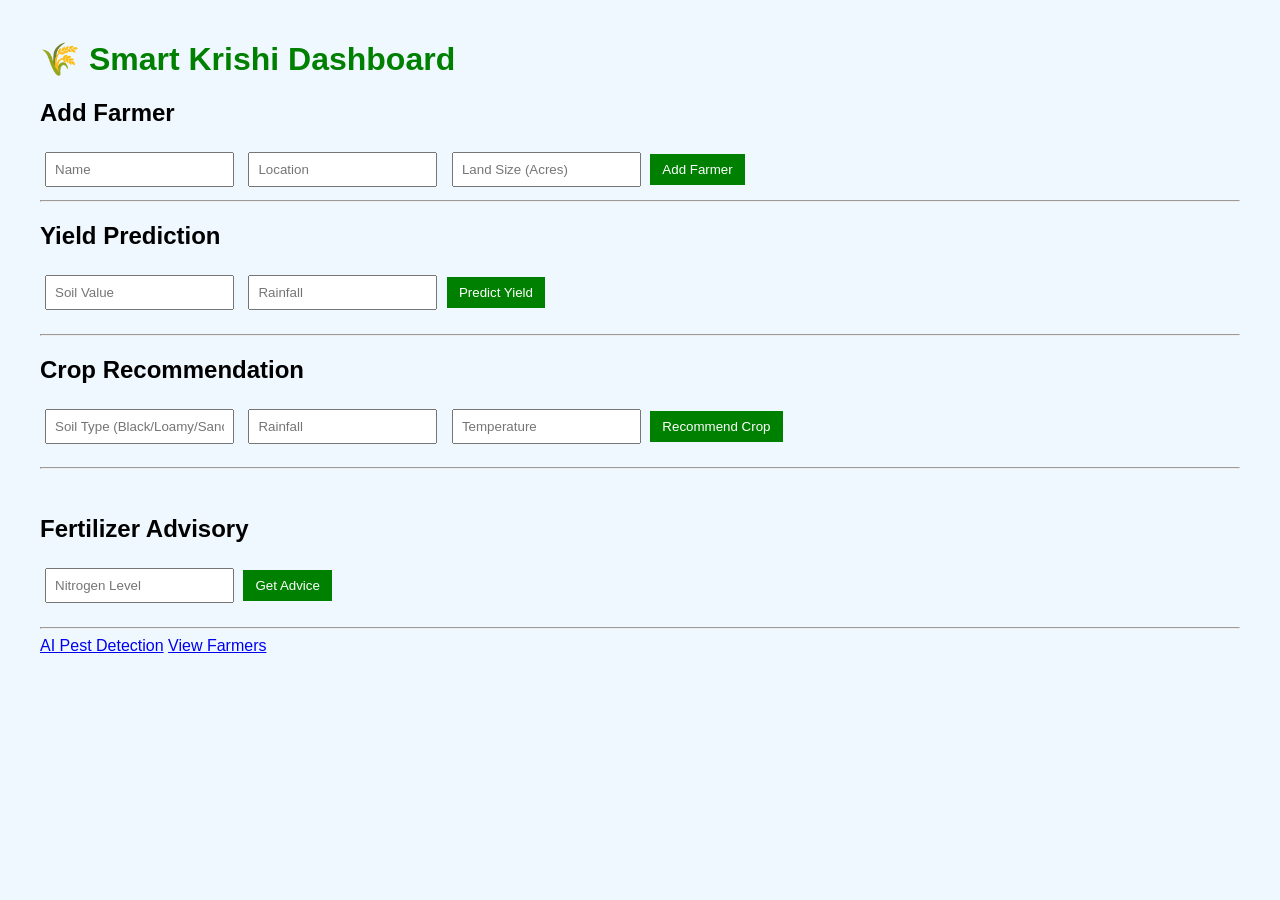
<file: templates/index.html>
<!DOCTYPE html>
<html>
<head>
    <title>Smart Krishi</title>
    <link rel="stylesheet" href="/static/css/style.css">
</head>
<body>

<h1>🌾 Smart Krishi Dashboard</h1>

<h2>Add Farmer</h2>
<form id="farmerForm">
    <input type="text" name="name" placeholder="Name" required>
    <input type="text" name="location" placeholder="Location" required>
    <input type="number" name="land_size" placeholder="Land Size (Acres)" required>
    <button type="submit">Add Farmer</button>
</form>

<hr>

<h2>Yield Prediction</h2>
<input type="number" id="soil" placeholder="Soil Value">
<input type="number" id="rainfall" placeholder="Rainfall">
<button onclick="predictYield()">Predict Yield</button>

<h3 id="result"></h3>

<hr>
  <h2>Crop Recommendation</h2>

<input type="text" id="soil_type" placeholder="Soil Type (Black/Loamy/Sandy)">
<input type="number" id="rainfall_crop" placeholder="Rainfall">
<input type="number" id="temperature" placeholder="Temperature">

<button onclick="recommendCrop()">Recommend Crop</button>

<h3 id="crop_result"></h3>
<hr>
<br>

<h2>Fertilizer Advisory</h2>
<input type="number" id="nitrogen" placeholder="Nitrogen Level">
<button onclick="fertilizerAdvice()">Get Advice</button>
<h3 id="fertilizer_result"></h3>

<hr>
<a href="/pest_detection">AI Pest Detection</a>

<a href="/dashboard">View Farmers</a>



<script src="/static/js/script.js"></script>
</body>
</html>
</file>
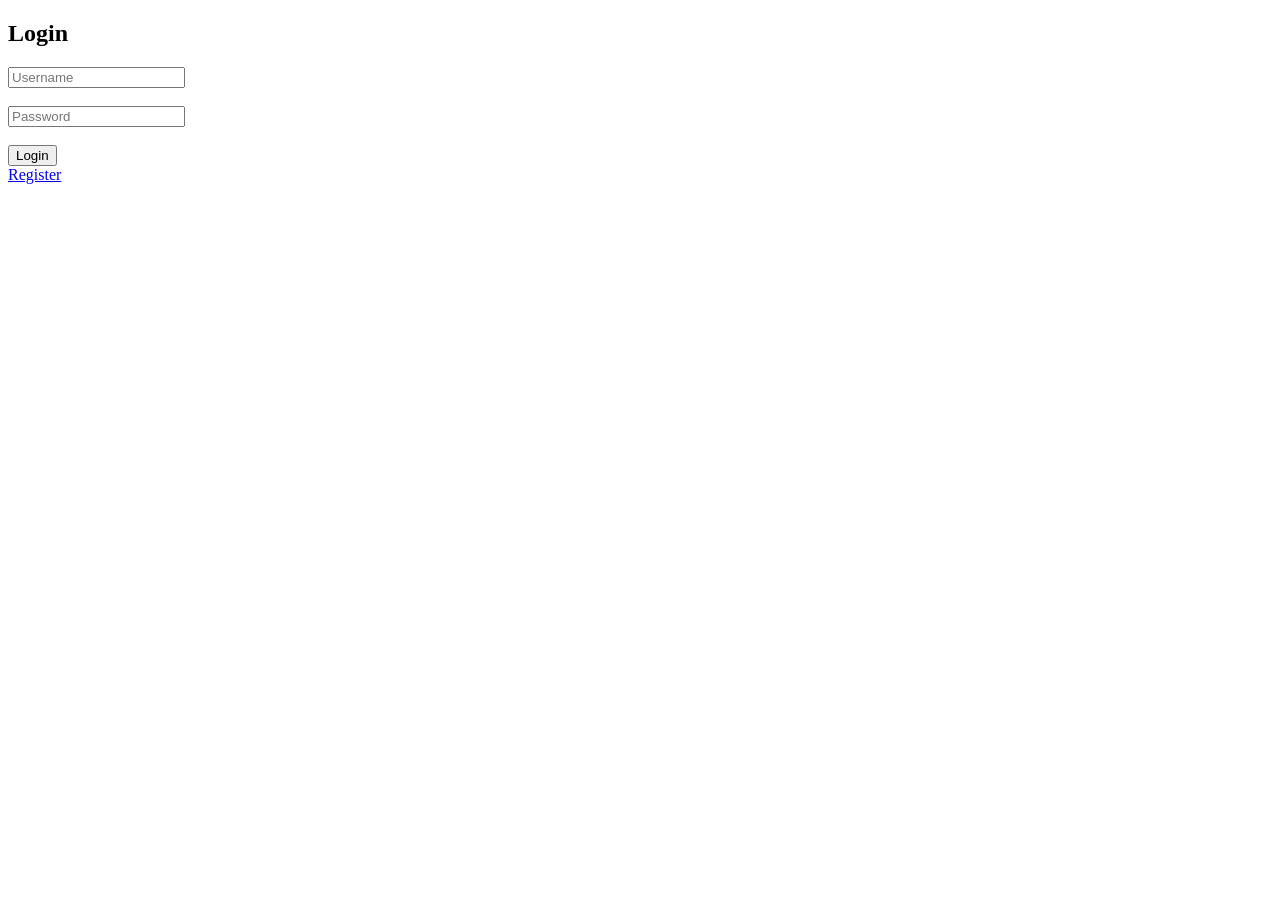
<file: templates/login.html>
<!DOCTYPE html>
<html>
<head>
    <title>Login</title>
</head>
<body>
<h2>Login</h2>
<form method="POST">
    <input type="text" name="username" placeholder="Username" required><br><br>
    <input type="password" name="password" placeholder="Password" required><br><br>
    <button type="submit">Login</button>
</form>
<a href="/register">Register</a>
</body>
</html>
</file>
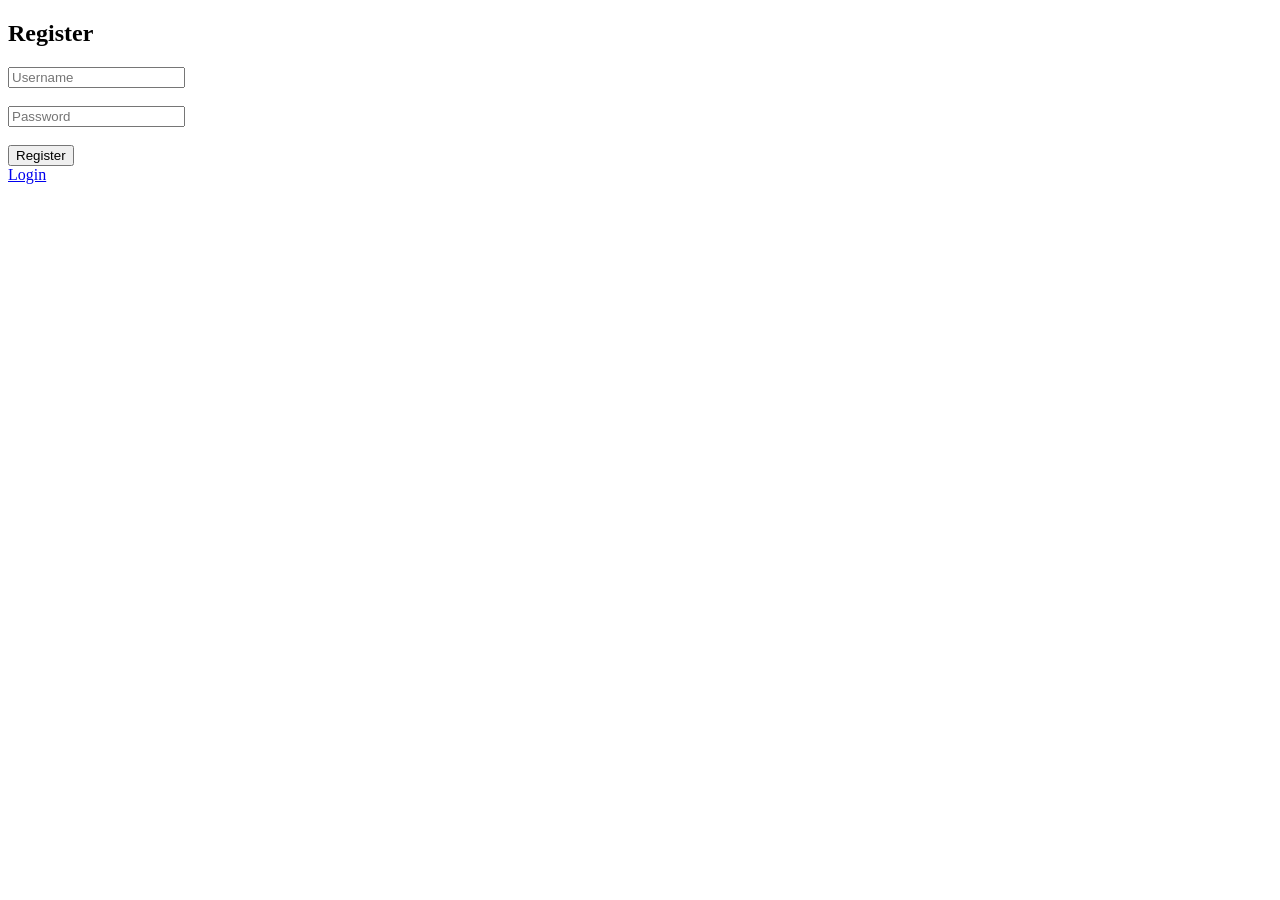
<file: templates/register.html>
<!DOCTYPE html>
<html>
<head>
    <title>Register</title>
</head>
<body>
<h2>Register</h2>
<form method="POST">
    <input type="text" name="username" placeholder="Username" required><br><br>
    <input type="password" name="password" placeholder="Password" required><br><br>
    <button type="submit">Register</button>
</form>
<a href="/login">Login</a>
</body>
</html>
</file>
<file: static/css/style.css>
body {
    font-family: Arial;
    margin: 40px;
    background-color: #f0f8ff;
}

h1 {
    color: green;
}

input {
    padding: 8px;
    margin: 5px;
}

button {
    padding: 8px 12px;
    background-color: green;
    color: white;
    border: none;
    cursor: pointer;
}

button:hover {
    background-color: darkgreen;
}

table {
    margin-top: 20px;
    border-collapse: collapse;
}

th, td {
    padding: 10px;
}
</file>
